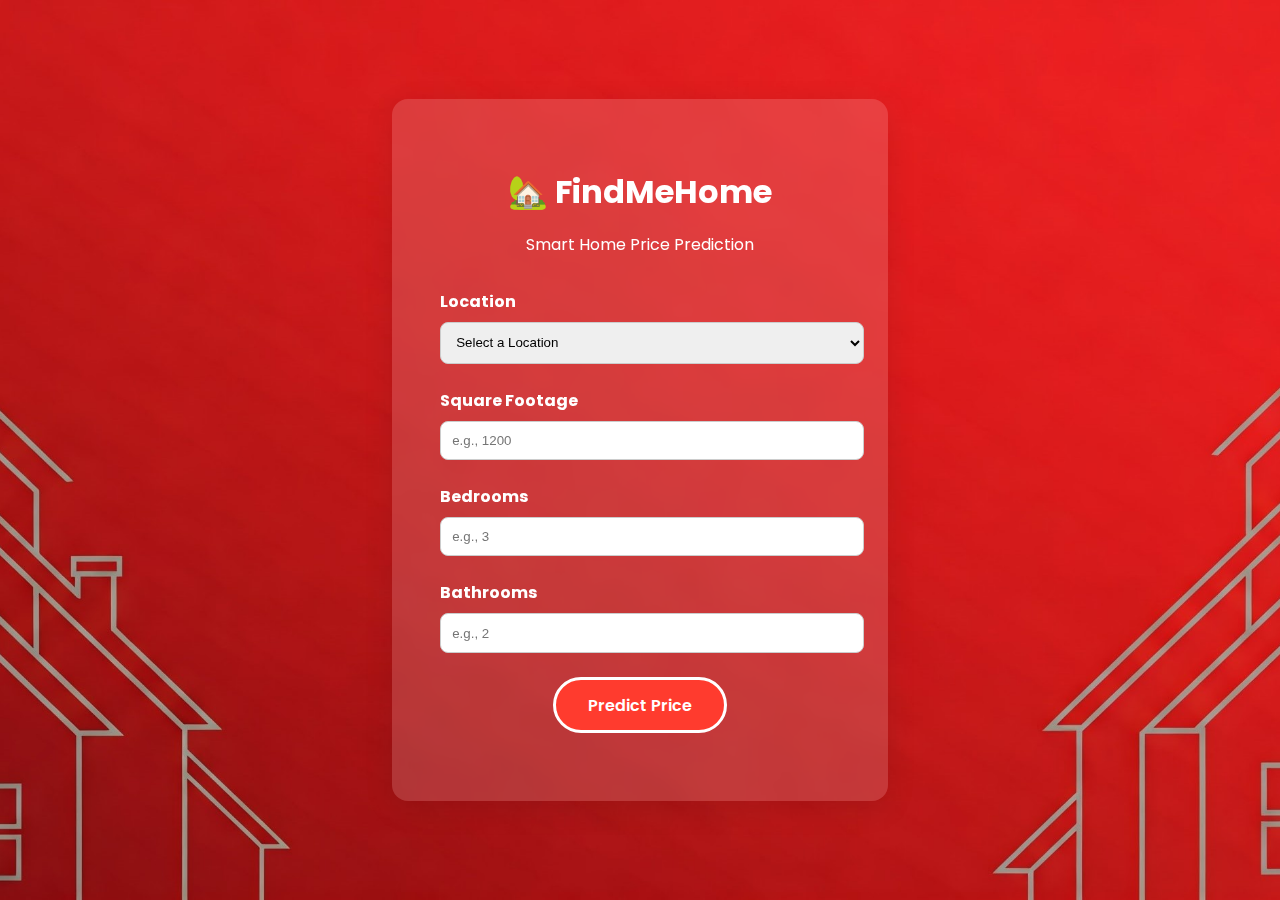
<file: client/index.html>
<!DOCTYPE html>
<html lang="en">
<head>
  <meta charset="UTF-8" />
  <meta name="viewport" content="width=device-width, initial-scale=1.0"/>
  <title>FindMeHome - Real Estate Price Predictor</title>
  <link rel="stylesheet" href="./styles/index.css"/>
  <link rel="preconnect" href="https://fonts.googleapis.com">
  <link rel="preconnect" href="https://fonts.gstatic.com" crossorigin>
  <link href="https://fonts.googleapis.com/css2?family=Poppins:wght@300;400;500;600;700&family=Tomorrow:ital,wght@0,100;0,200;0,300;0,400;0,500;0,600;0,700;0,800;0,900;1,100;1,200;1,300;1,400;1,500;1,600;1,700;1,800;1,900&display=swap" rel="stylesheet">
</head>
<body>
  <div class="hero">
    <div class="container">
      <h1>🏡 FindMeHome</h1>
      <p>Smart Home Price Prediction</p>
      <form id="prediction-form">
        <div class="form-group">
        <label for="location">Location</label>
        <select class="location" id="uiLocations">
          <option value="" disabled selected>Select a Location</option>
        </select>        
        </div>
        <div class="form-group">
          <label for="sqft">Square Footage</label>
          <input type="number" id="sqft" placeholder="e.g., 1200" required />
        </div>
        <div class="form-group">
          <label for="bedrooms">Bedrooms</label>
          <input type="number" id="bedrooms" placeholder="e.g., 3" required />
        </div>
        <div class="form-group">
          <label for="areatype">Bathrooms</label>
          <input type="number" id="bathrooms" placeholder="e.g., 2" required />
        </div>

        <button class="submit" onclick="onPredictPrice()" type="button">Predict Price</button>
      </form>

      <div id="uiEstimatedPrice" class="result"> <h2></h2> </div>
    </div>
  </div>

  <script src="https://code.jquery.com/jquery-3.6.0.min.js"></script>
  <script src="./scripts/index.js"></script>
  <script src="./scripts/locations.js"></script>
</body>
</html>
</file>
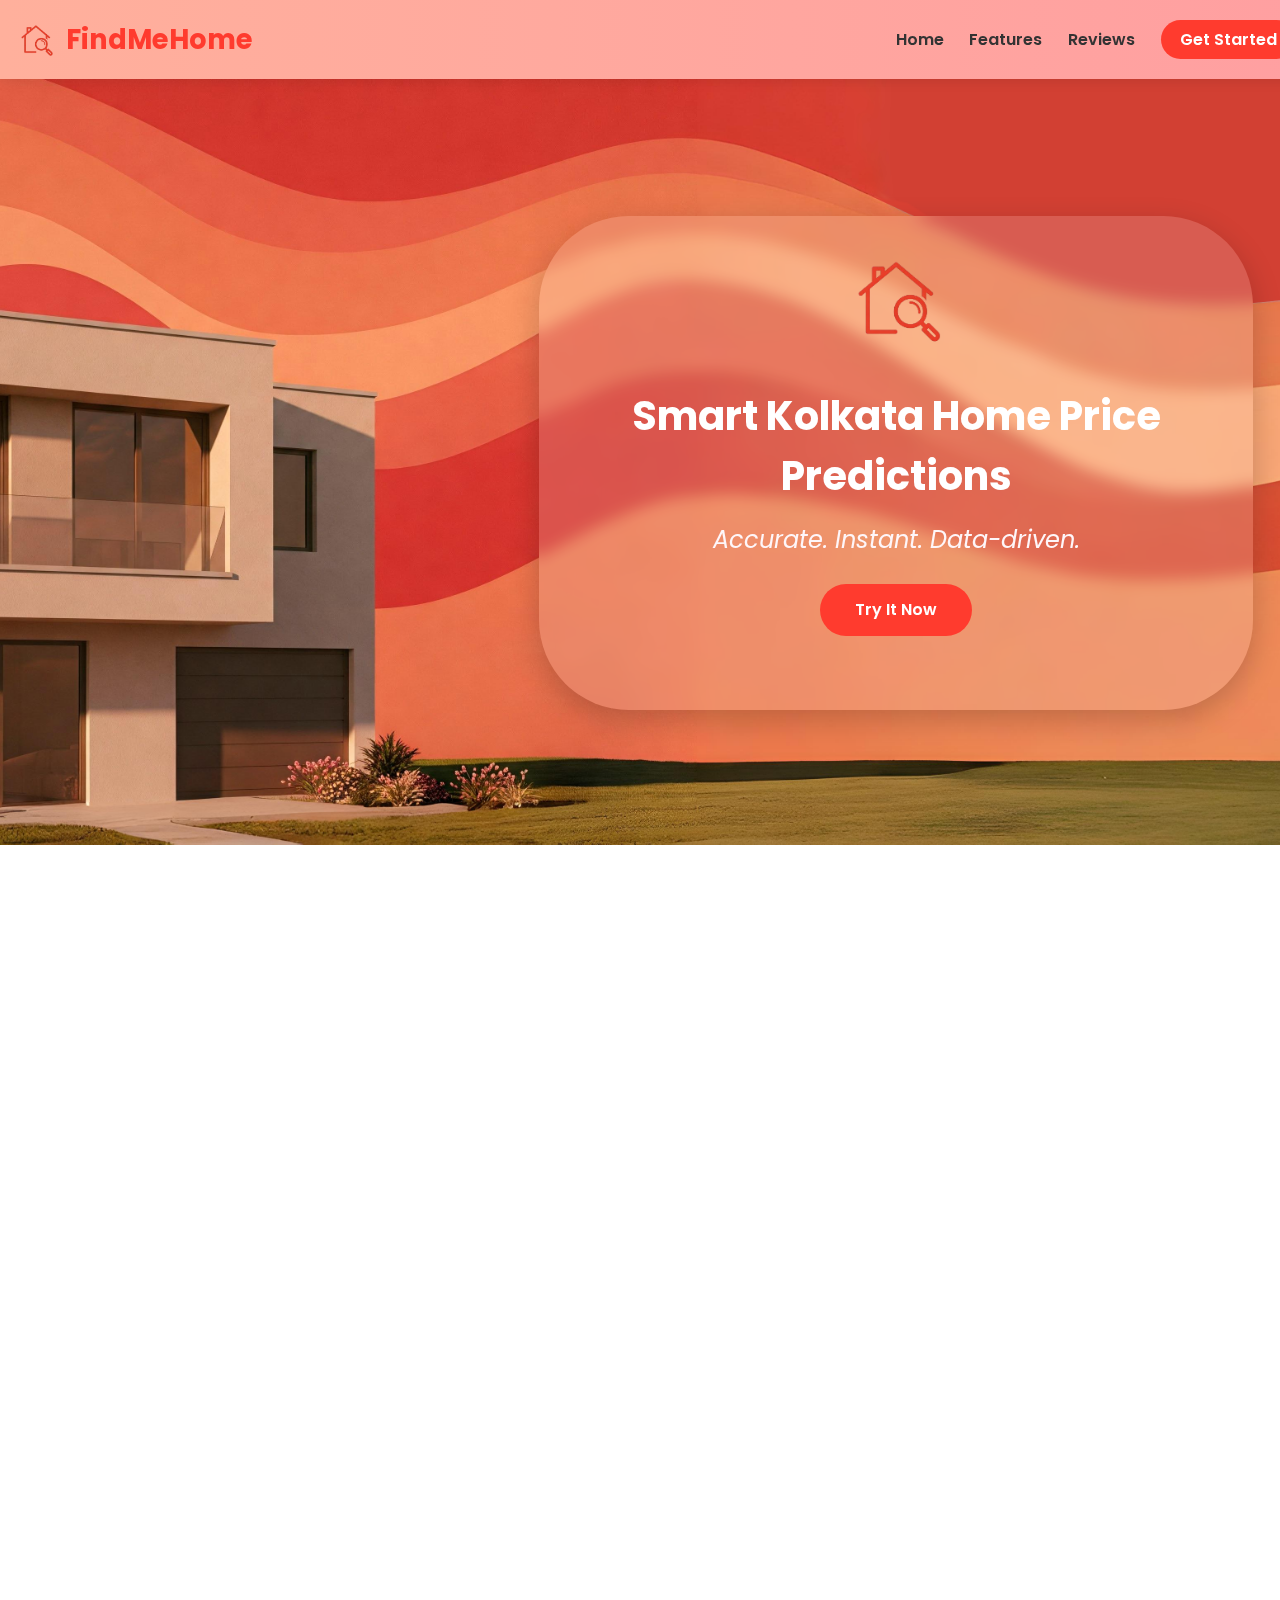
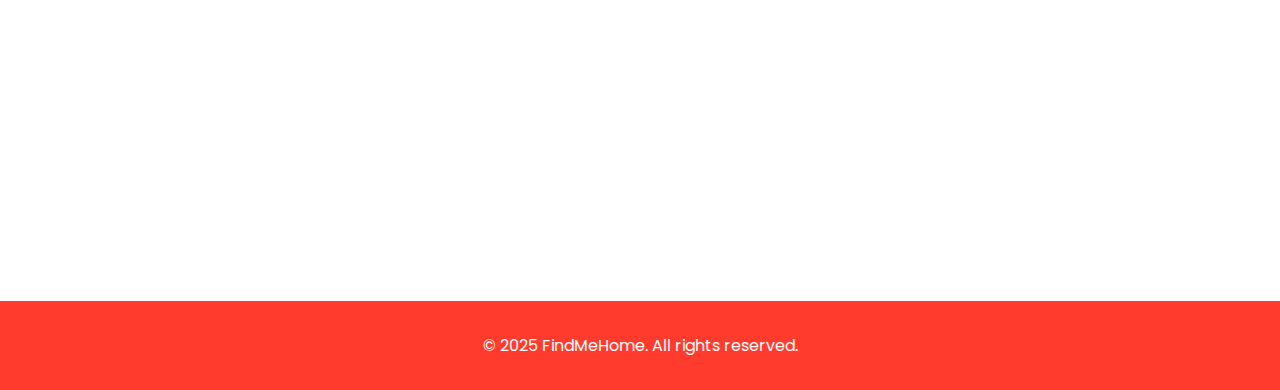
<file: client/home.html>
<!DOCTYPE html>
<html lang="en">
<head>
  <meta charset="UTF-8" />
  <title>FindMeHome | Smart Home Price Prediction</title>
  <link rel="stylesheet" href="styles/home.css" />
  <link rel="preconnect" href="https://fonts.googleapis.com">
  <link rel="preconnect" href="https://fonts.gstatic.com" crossorigin>
  <link href="https://fonts.googleapis.com/css2?family=Poppins:wght@300;400;500;600;700&family=Tomorrow:ital,wght@0,100;0,200;0,300;0,400;0,500;0,600;0,700;0,800;0,900;1,100;1,200;1,300;1,400;1,500;1,600;1,700;1,800;1,900&display=swap" rel="stylesheet">
</head>
<body>
  <nav class="navbar">
    <div class="nav-container">
      <div class="brand">
        <img src="assets/logo.png" alt="FindMeHome Logo" class="logo" />
        <span class="app-name">FindMeHome</span>
      </div>
  
      <!-- Hamburger Icon -->
      <div class="menu-toggle" id="menu-toggle">☰</div>
  
      <ul class="nav-links" id="nav-links">
        <li><a href="#hero">Home</a></li>
        <li><a href="#features">Features</a></li>
        <li><a href="#reviews">Reviews</a></li>
        <li><a href="index.html" class="nav-cta">Get Started</a></li>
      </ul>
    </div>
  </nav>
  
      <header class="hero" id="hero">
        <div class="hero-overlay">
          <img src="assets/logo.png" alt="FindMeHome Logo" class="logo" />
          <h1>Smart Kolkata Home Price Predictions</h1>
          <p>Accurate. Instant. Data-driven.</p>
          <a href="index.html" class="cta-btn">Try It Now</a>
        </div>
      </header>

  <section class="features" id="features">
    <h2>✨ Features</h2>
    <div class="features-grid">
      <div class="feature-card">
        <div class="icon">📏</div>
        <h3>Size-Based Predictions</h3>
        <p>Account for area, bedrooms, and bathrooms intelligently.</p>
      </div>
      <div class="feature-card">
        <div class="icon">📍</div>
        <h3>Location Awareness</h3>
        <p>Smart predictions based on Kolkata locality trends.</p>
      </div>
      <div class="feature-card">
        <div class="icon">⚙️</div>
        <h3>Real-Time Results</h3>
        <p>Instant estimates with smooth server interaction.</p>
      </div>
    </div>
  </section>

  <section class="reviews" id="reviews">
    <h2>🌟 User Reviews</h2>
    <div class="review">
      <p>“I was amazed how close the prediction was to my realtor's quote!”</p>
      <div class="stars">⭐️⭐️⭐️⭐️⭐️</div>
      <span>- Anjali R.</span>
    </div>
    <div class="review">
      <p>“Fast, simple, and surprisingly accurate. Love the UI too!”</p>
      <div class="stars">⭐️⭐️⭐️⭐️☆</div>
      <span>- Rohan M.</span>
    </div>
  </section>

  <footer class="footer">
    <p>© 2025 FindMeHome. All rights reserved.</p>
  </footer>
  <script src="scripts/home.js" defer></script>
</body>
</html>
</file>
<file: client/styles/index.css>
body, html {
    margin: 0;
    padding: 0;
    font-family: 'Poppins', sans-serif;
    background: url('../assets/Backdrop.jpg') no-repeat center/cover;
    color: #ffffff;
    height: 100%;
  }
  
  .hero {
    display: flex;
    justify-content: center;
    align-items: center;
    height: 100vh;
  }
  
  .container {
    background-color: rgba(255, 255, 255, 0.15);
    backdrop-filter: blur(8px);
    padding: 3rem;
    border-radius: 1rem;
    box-shadow: 0 8px 30px rgba(0, 0, 0, 0.1);
    text-align: center;
    max-width: 400px;
    width: 100%;
  }
  
  h1 {
    margin-bottom: 0.5rem;
    color: #ffffff;
  }
  
  p {
    margin-bottom: 2rem;
    color: #ffffff;
  }
  
  .form-group {
    margin-bottom: 1.5rem;
    text-align: left;
  }
  
  label {
    display: block;
    font-weight: bold;
    margin-bottom: 0.5rem;
  }
  
  select{
    width: 106%;
    padding: 0.7rem;
    border-radius: 0.5rem;
    border: 1px solid #ccc;
  }

  input {
    width: 100%;
    padding: 0.7rem;
    border-radius: 0.5rem;
    border: 1px solid #ccc;
  }
  
  button {
    background-color: #ff3b2e;
    color: white;
    padding: 0.8rem 2rem;
    border: 3px solid #fff;
    border-radius: 50px;
    cursor: pointer;
    font-family: 'Poppins', sans-serif;
    font-size: 1rem;
    font-weight: 600;
    transition: background-color 0.3s ease;
  }
  
  button:hover {
    background-color: #f10430;
  }
  
  .uiEstimatedPrice {
    margin-top: 1.5rem;
    font-size: 1.2rem;
    font-weight: bold;
    color: #ffffff;
  }
</file>
<file: client/styles/home.css>
/* Reset & Base */
body {
  margin: 0;
  font-family: 'Poppins', sans-serif;
  scroll-behavior: smooth;
  color: #333;
}

/* Navbar */
.navbar {
  position: fixed;
  top: 0;
  width: 100%;
  background: linear-gradient(to right, #ffb09c, #ff9fa1);
  backdrop-filter: blur(10px);
  padding: 0.7rem 2rem;
  box-shadow: 0 2px 12px rgba(0, 0, 0, 0.1);
  z-index: 999;
}

.nav-container {
  display: flex;
  justify-content: space-between;
  align-items: center;
  max-width: 1400px;
  margin: 0 auto;
}

/* Logo + Brand */
.brand {
  display: flex;
  align-items: center;
  gap: 0.6rem;
  margin-left: -1rem;
}

.logo {
  height: 40px;
  width: 40px;
  object-fit: contain;
}

.app-name {
  font-size: 1.7rem;
  font-weight: 700;
  color: #ff3b2e;
}

/* Nav Links */
.nav-links {
  list-style: none;
  display: flex;
  gap: 1.6rem;
  margin-right: 1rem;
  padding: 0;
}

.nav-links li a {
  text-decoration: none;
  color: #333;
  font-weight: 600;
  position: relative;
  transition: all 0.3s ease;
}

.nav-links li a::after {
  content: '';
  position: absolute;
  bottom: -5px;
  left: 0;
  width: 0%;
  height: 2px;
  background-color: #ff3b2e;
  transition: width 0.3s ease;
}

.nav-links li a:hover::after {
  width: 100%;
}

.nav-links li a:hover {
  color: #ff2e46;
  transform: scale(1.05);
}

/* CTA */
.nav-cta {
  background-color: #ff3b2e;
  color: white !important;
  padding: 0.5rem 1.2rem;
  border-radius: 50px;
  transition: background-color 0.3s ease, transform 0.2s;
}

.nav-cta::after {
  content: none !important;
}

.nav-cta:hover {
  background-color: #f10430;
  transform: scale(1.05);
}

/* Hamburger Menu */
.menu-toggle {
  display: none;
  font-size: 1.8rem;
  cursor: pointer;
  color: #ff3b2e;
}

/* Hero Section */
.hero {
  height: 85vh;
  background: url('../assets/bg.jpg') no-repeat center center/cover;
  display: flex;
  align-items: center;
  justify-content: center;
  text-align: center;
  padding-top: 5rem;
  color: #fff;
}

.hero-overlay {
  margin-left: 40%;
  background-color: rgba(255, 255, 255, 0.15);
  backdrop-filter: blur(8px);
  padding: 2rem;
  border-radius: 90px;
  height: 430px;;
  max-width: 650px;
  box-shadow: 0 10px 30px rgba(0, 0, 0, 0.2);
  animation: fadeIn 1s ease forwards;
}

.hero-overlay .logo {
  height: 105px;
  width: 105px;
  object-fit: contain;
  padding: 0px;
}

.hero h1 {
  font-size: 2.5rem;
  margin-bottom: 1rem;
  color: #fff;
}

.hero p {
  font-size: 1.5rem;
  font-style: italic;
  color: #fef6f9;
  margin-top: 5px;
  margin-bottom: 40px;
}

.cta-btn {
  padding: 0.9rem 2.2rem;
  background: #ff3b2e;
  color: white;
  text-decoration: none;
  font-weight: 600;
  font-size: 1rem;
  border-radius: 50px;
  transition: background 0.3s ease, transform 0.2s;
}

.cta-btn:hover {
  background: #f10430;
  transform: scale(1.05);
}

/* Features */
.features {
  padding: 4rem 2rem;
  background: #f9f9ff;
  text-align: center;
}

.features h2 {
  font-size: 2rem;
  margin-bottom: 2.5rem;
  color: #ff3b2e;
}

.features-grid {
  display: flex;
  flex-wrap: wrap;
  justify-content: center;
  gap: 2rem;
}

.feature-card {
  background: #ff3b2e;
  color: #fff;
  border-radius: 1rem;
  padding: 2rem;
  max-width: 300px;
  box-shadow: 0 6px 16px rgba(103, 58, 183, 0.3);
  transition: transform 0.5s ease;
}

.feature-card:hover {
  transform: translateY(-15px);
  background: #f10430;
  color: #fff1bf;
  box-shadow: 0 6px 16px rgba(255, 0, 64, 0.75);
}

.icon {
  font-size: 2rem;
  margin-bottom: 1rem;
  color: #ff3b2e;
}

/* Reviews */
.reviews {
  padding: 4rem 2rem;
  background: linear-gradient(to right, #fc4f3f, #fd748f);
  text-align: center;
  color: #fff;
}

.reviews h2 {
  font-size: 2rem;
  margin-bottom: 2rem;
}

.review {
  max-width: 600px;
  margin: 1rem auto;
  padding: 1.5rem;
  border-left: 4px solid #fff;
  background: rgba(255, 255, 255, 0.15);
  border-radius: 0.8rem;
  backdrop-filter: blur(6px);
}

.review p {
  font-style: italic;
  margin-bottom: 0.5rem;
}

.stars {
  color: gold;
  font-size: 1.2rem;
}

.footer {
  background: #ff3b2e;
  color: white;
  text-align: center;
  padding: 1rem;
}

/* Initial hidden state for scroll elements */
.hidden {
  opacity: 0;
  transform: translateY(30px);
  transition: all 0.8s ease-out;
}

/* Visible state after scroll trigger */
.show {
  opacity: 1;
  transform: translateY(0);
}

@media(max-width: 768px) {
  .menu-toggle {
    display: none;
    font-size: 1.8rem;
    cursor: pointer;
    color: #ff3b2e;
  }

  .nav-links {
    display: none;
    position: absolute;
    top: 70px;
    right: 2rem;
    flex-direction: column;
    background: white;
    padding: 1rem 1.5rem;
    border-radius: 0.8rem;
    box-shadow: 0 8px 16px rgba(0, 0, 0, 0.1);
    z-index: 1000;
  }

  .nav-links.show {
    display: flex;
  }

  .hero h1 {
    font-size: 1.8rem;
  }

  .hero p {
    font-size: 1rem;
  }

  .cta-btn {
    padding: 0.7rem 1.5rem;
    font-size: 0.95rem;
  }

  .features-grid {
    flex-direction: column;
    align-items: center;
  }

  .feature-card,
  .review {
    width: 90%;
  }
}
</file>
